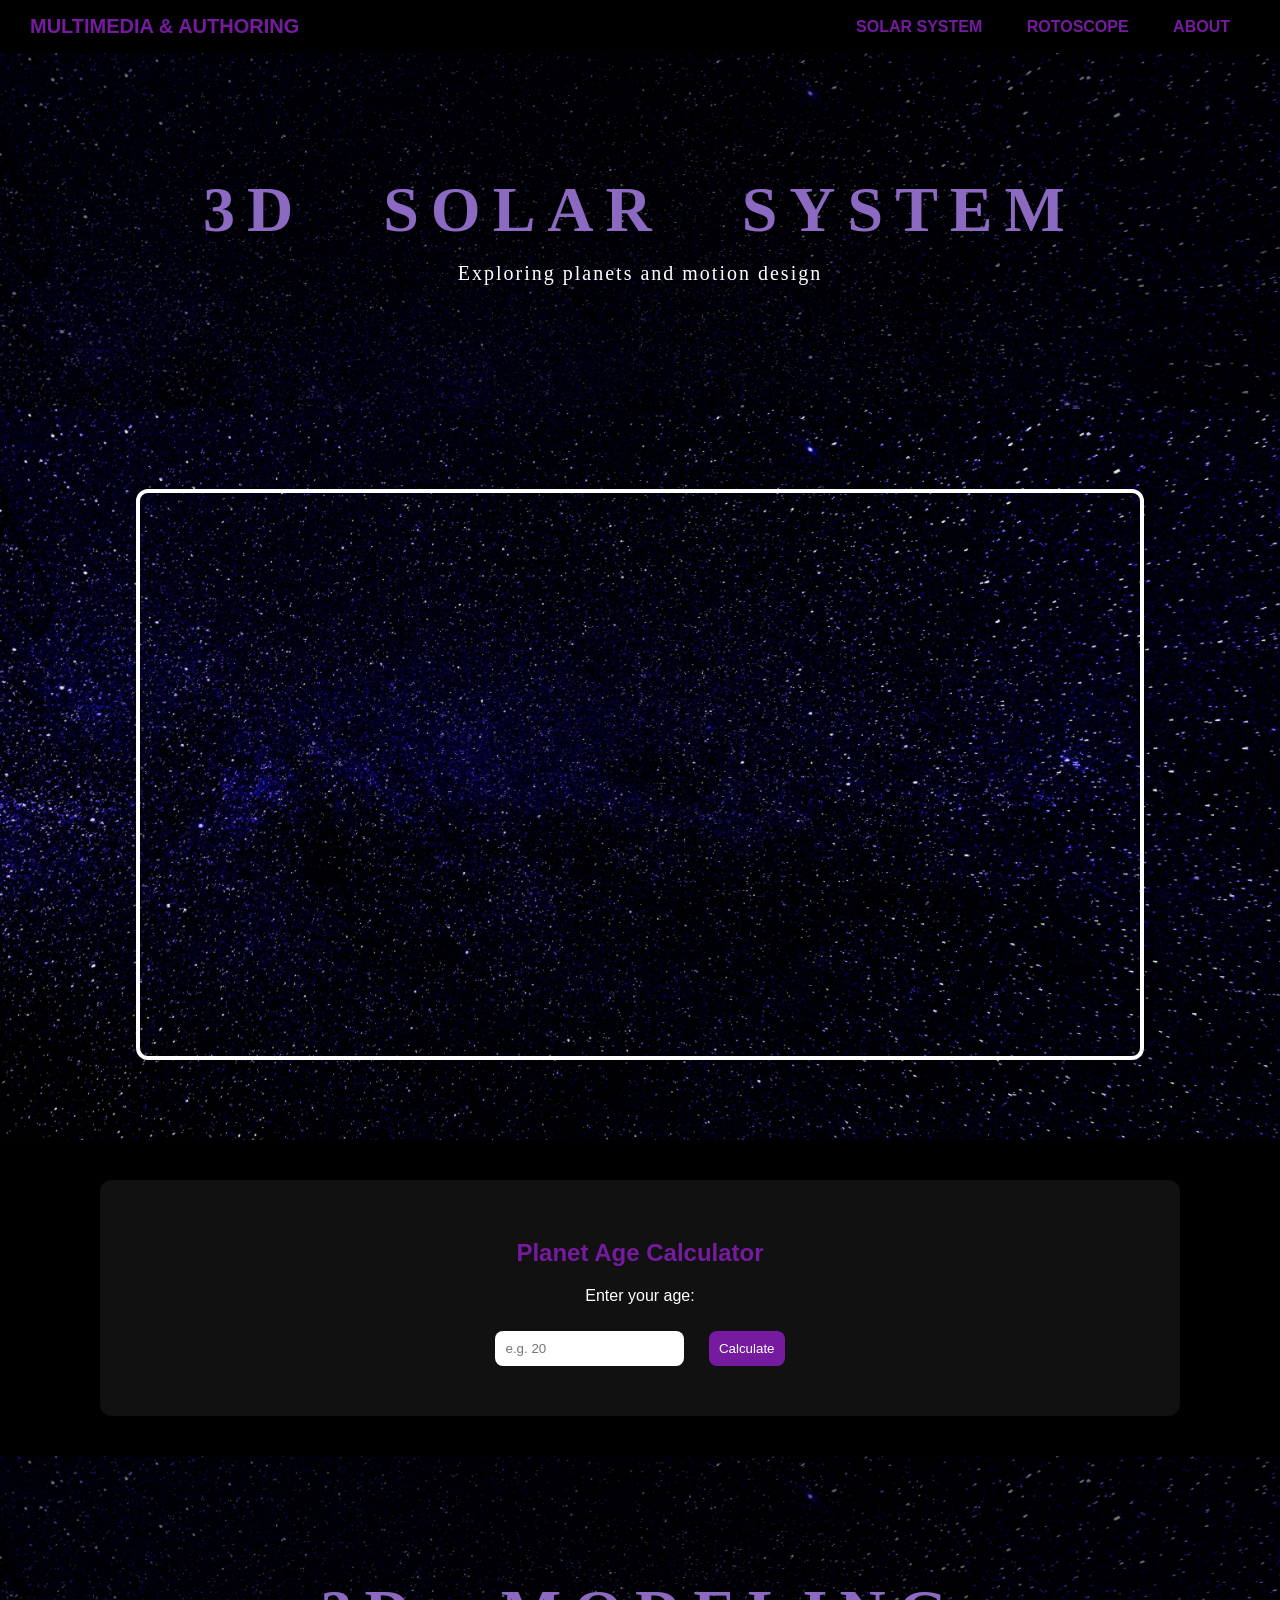
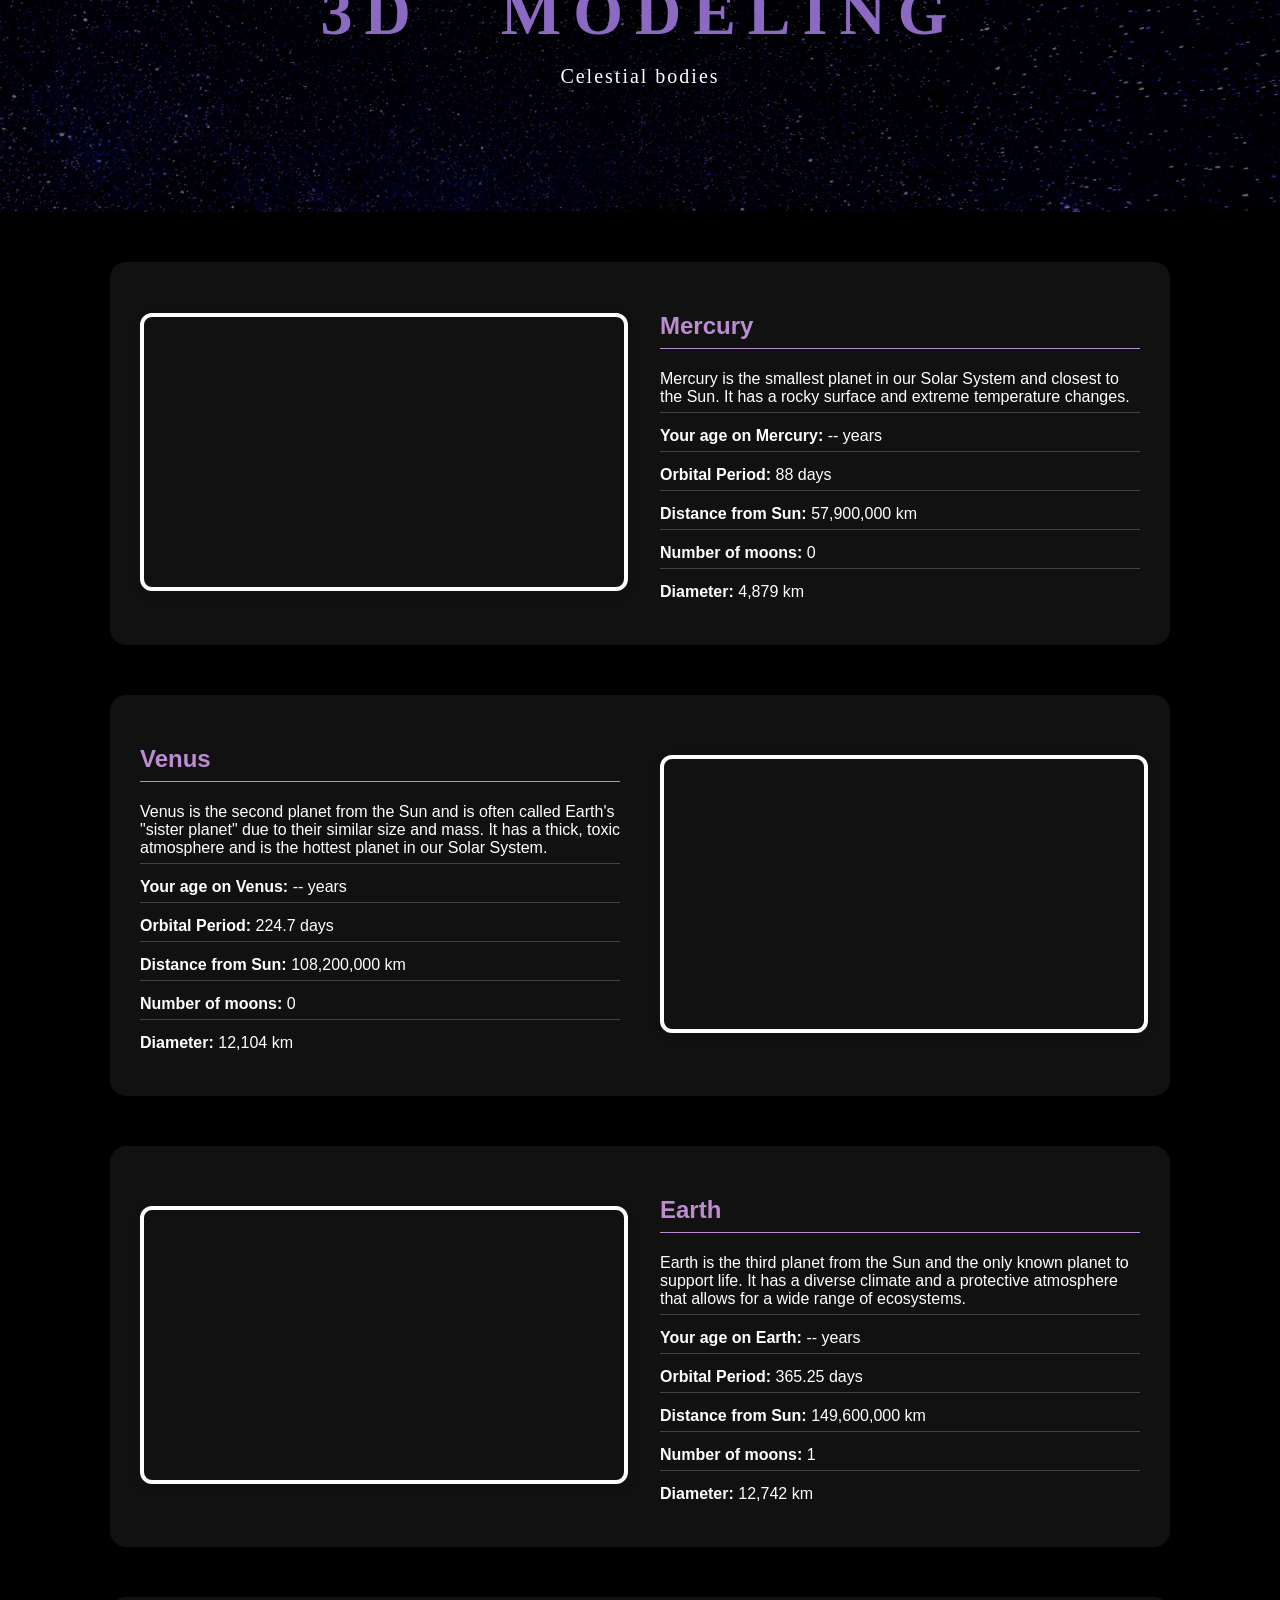
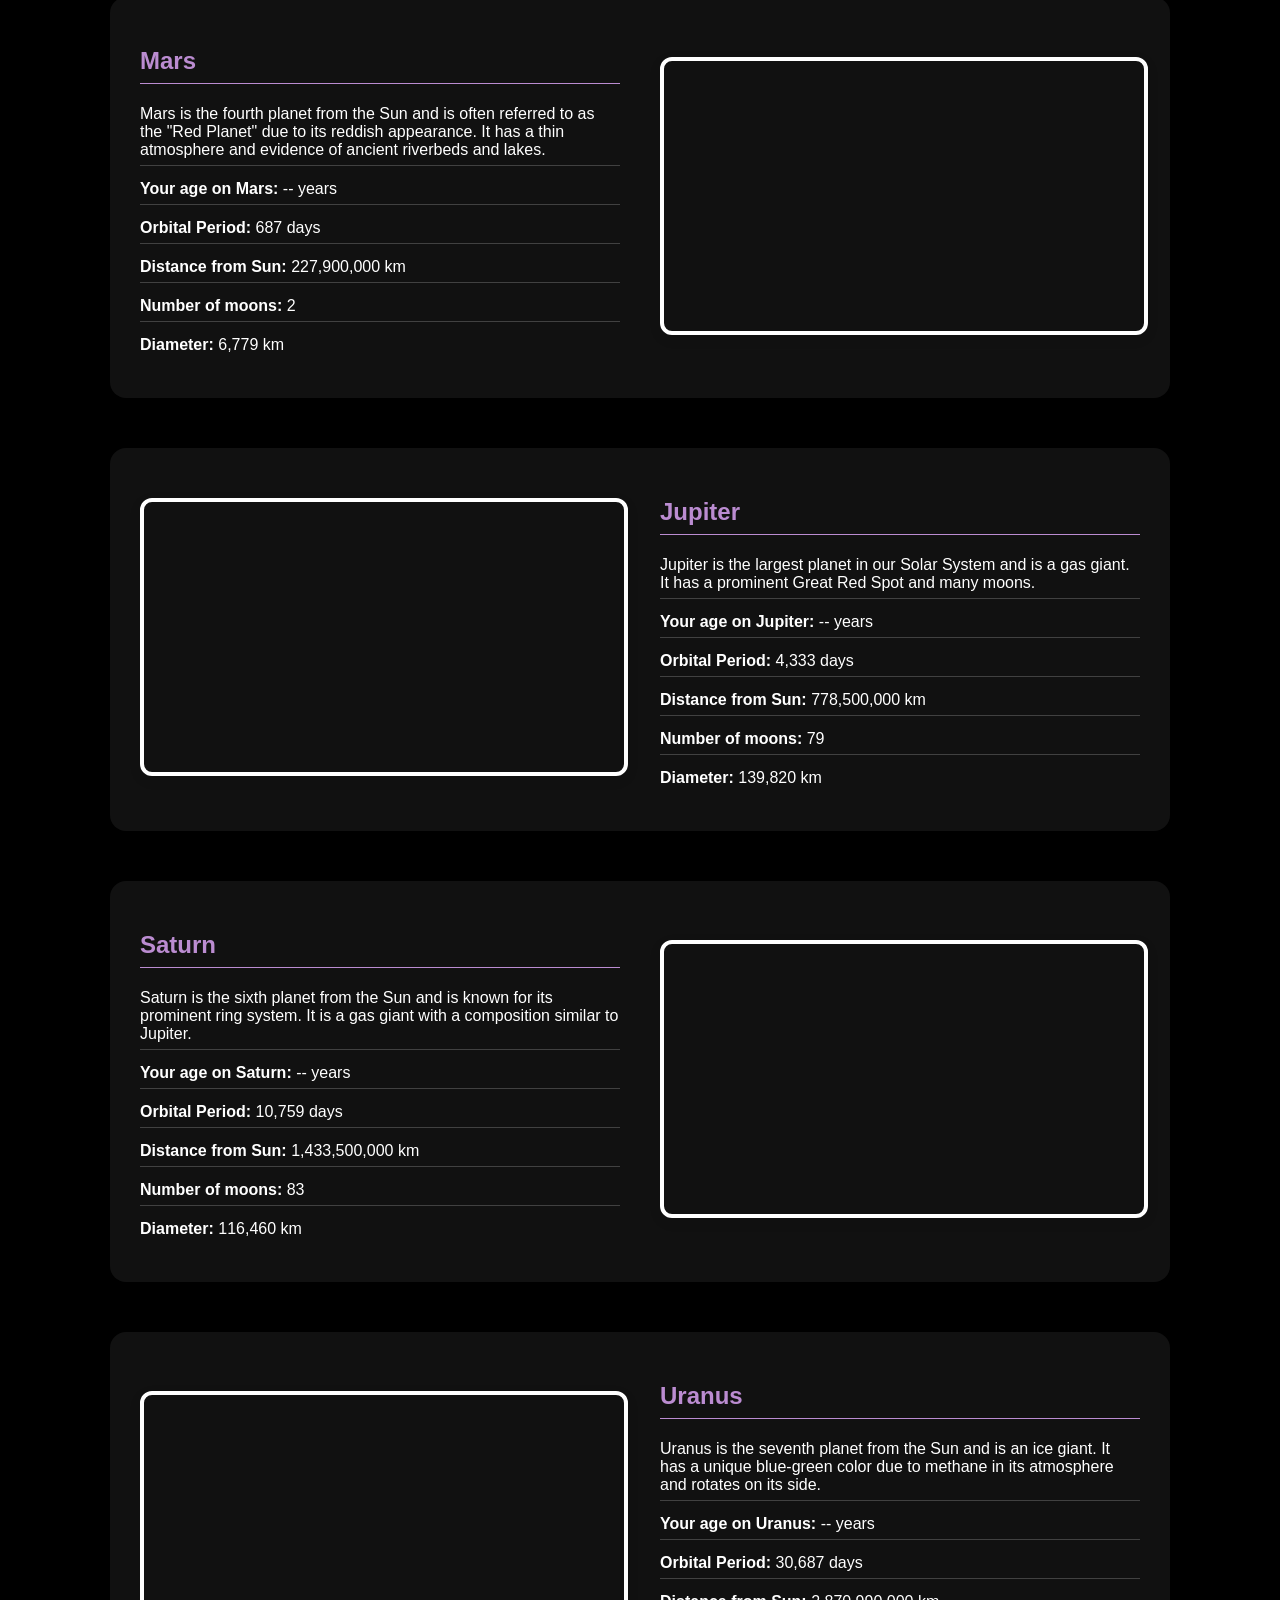
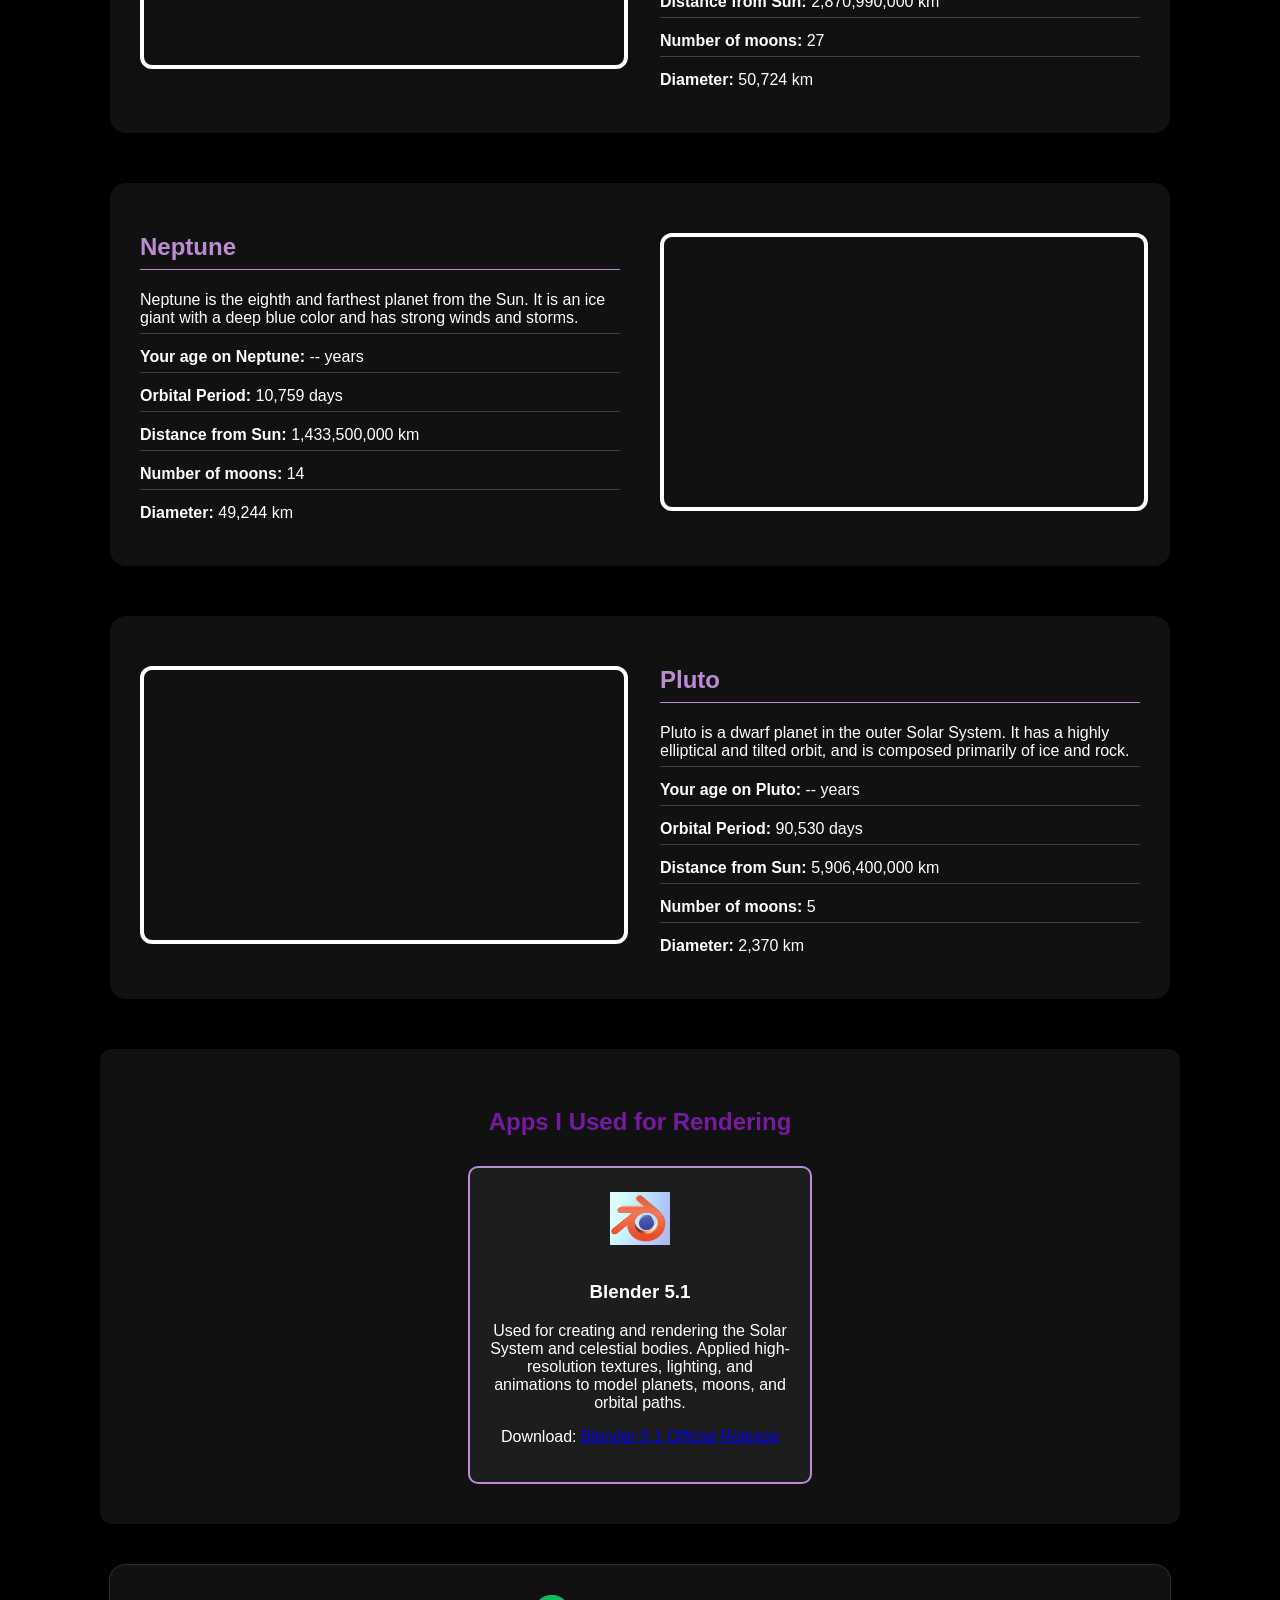
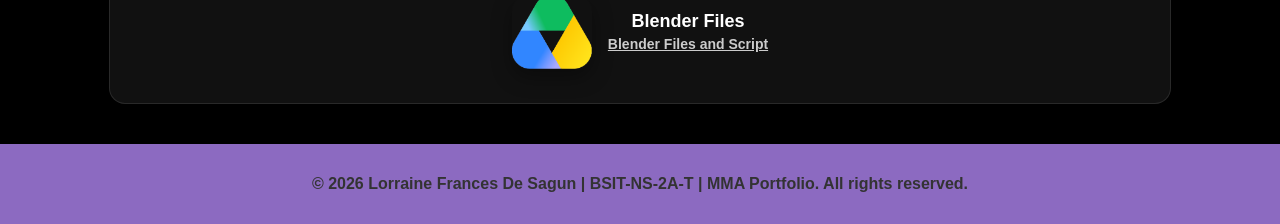
<file: index.html>
<!DOCTYPE html>
<html lang="en">
<head>
  <meta charset="UTF-8">
  <title>Solar System</title>
  <link rel="stylesheet" href="style.css">
</head>
<body>
<nav>
  <a href="home.html" class="brand">MULTIMEDIA & AUTHORING</a>
  <div class="nav-links">
    <a href="index.html">SOLAR SYSTEM</a>
    <a href="rotoscoping.html">ROTOSCOPE</a>
    <a href="about.html">ABOUT</a>
  </div>
</nav>

  <header class="hero">
    <h1><span class="solar">3D SOLAR</span> <span class="system">SYSTEM</span></h1>
    <p>Exploring planets and motion design</p>
  </header>

  <section class="solar-system-section">
    <div class="planet-video">
      <iframe class="final-video" src="https://www.youtube.com/embed/wfIp5wEbXQM?si=l5Ou6h5_3CxhQSDv" title="YouTube video player" frameborder="0" allow="accelerometer; autoplay; clipboard-write; encrypted-media; gyroscope; picture-in-picture; web-share" referrerpolicy="strict-origin-when-cross-origin" allowfullscreen></iframe>
    </div>
  </section>

  <section class="calculator-section">
    <h2>Planet Age Calculator</h2>
    <p>Enter your age:</p>
    <input type="number" id="earthAge" placeholder="e.g. 20">
    <button onclick="calculateAge()">Calculate</button>

    <!-- Results container (hidden at first) -->
    <div id="results" style="display:none;"></div>
  </section>

  <script>
    function calculateAge() {
      const earthAge = parseFloat(document.getElementById("earthAge").value);
      if (isNaN(earthAge) || earthAge <= 0) {
        alert("Please enter a valid age.");
        return;
      }

      const planets = {
        Mercury: { period: 0.24, days: 88, distance: "57,900,000" },
        Venus:   { period: 0.62, days: 224.7, distance: "108,200,000" },
        Earth:   { period: 1.00, days: 365.25, distance: "149,600,000" },
        Mars:    { period: 1.88, days: 687, distance: "227,900,000" },
        Jupiter: { period: 11.86, days: 4333, distance: "778,600,000" },
        Saturn:  { period: 29.46, days: 10759, distance: "1,433,500,000" },
        Uranus:  { period: 84.01, days: 30688, distance: "2,872,500,000" },
        Neptune: { period: 164.8, days: 60182, distance: "4,495,100,000" },
        Pluto:   { period: 248.0, days: 90560, distance: "5,906,400,000" }
      };

      for (const planet in planets) {
        const age = (earthAge / planets[planet].period).toFixed(2);
        const target = document.getElementById(`${planet.toLowerCase()}Age`);
        if (target) {
          target.textContent = age;
        }
      }

      const resultsDiv = document.getElementById("results");
      if (resultsDiv) {
        resultsDiv.style.display = "none";
      }
    }
  </script>

  <header class="hero">
    <h1><span class="solar">3D</span> <span class="system">MODELING</span></h1>
    <p>Celestial bodies</p>
  </header>

<section class="planet-section">
  <div class="planet-video">
    <iframe 
      src="https://www.youtube.com/embed/l-CFW8TOsq8?vq=hd1080&autoplay=1&controls=0&showinfo=0&modestbranding=1"
      title="YouTube video player" 
      frameborder="0" 
      allow="accelerometer; autoplay; clipboard-write; encrypted-media; gyroscope; picture-in-picture; web-share" 
      referrerpolicy="strict-origin-when-cross-origin" 
      allowfullscreen>
    </iframe>
  </div>
  <div class="planet-text">
    <h2>Mercury</h2>
    <p>
      Mercury is the smallest planet in our Solar System and closest to the Sun. 
      It has a rocky surface and extreme temperature changes.
    </p>
    <p><strong>Your age on Mercury:</strong> <span id="mercuryAge">--</span> years</p>
    <p><strong>Orbital Period:</strong> 88 days</p>
    <p><strong>Distance from Sun:</strong> 57,900,000 km</p>
    <p><strong>Number of moons:</strong> 0</p>
    <p><strong>Diameter:</strong> 4,879 km</p>
  </div>
</section>

<section class="planet-section">
    <div class="planet-text">
  <h2>Venus</h2>
  <p>
    Venus is the second planet from the Sun and is often called Earth's "sister planet" due to their similar size and mass. 
    It has a thick, toxic atmosphere and is the hottest planet in our Solar System.
  </p>
    <p><strong>Your age on Venus:</strong> <span id="venusAge">--</span> years</p>
    <p><strong>Orbital Period:</strong> 224.7 days</p>
    <p><strong>Distance from Sun:</strong> 108,200,000 km</p>
    <p><strong>Number of moons:</strong> 0</p>
    <p><strong>Diameter:</strong> 12,104 km</p>
  </div>
  <div class="planet-video">
    <iframe 
      src="https://www.youtube.com/embed/WM61YZ3XS3c?si=VEmzKQ8IGIsy44gm&amp;vq=hd1080&autoplay=1&controls=0&showinfo=0&modestbranding=1" 
      title="YouTube video player" 
      frameborder="0" 
      allow="accelerometer; autoplay; clipboard-write; encrypted-media; gyroscope; picture-in-picture; web-share" 
      referrerpolicy="strict-origin-when-cross-origin" 
      allowfullscreen>
    </iframe>
  </div>
</section>

<section class="planet-section">
  <div class="planet-video">
  <iframe width="560" height="315" src="https://www.youtube.com/embed/WPoxW4G9rk0?si=a-TG41Bi91spIgEd&amp;vq=hd1080&autoplay=1&controls=0" 
    title="YouTube video player" 
    frameborder="0" 
    allow="accelerometer; autoplay; clipboard-write; encrypted-media; gyroscope; picture-in-picture; web-share" 
    referrerpolicy="strict-origin-when-cross-origin" allowfullscreen></iframe>
  </div>
  <div class="planet-text">
    <h2>Earth</h2>
    <p>
      Earth is the third planet from the Sun and the only known planet to support life. 
      It has a diverse climate and a protective atmosphere that allows for a wide range of ecosystems.
    </p>
    <p><strong>Your age on Earth:</strong> <span id="earthAge">--</span> years</p>
    <p><strong>Orbital Period:</strong> 365.25 days</p>
    <p><strong>Distance from Sun:</strong> 149,600,000 km</p>
    <p><strong>Number of moons:</strong> 1</p>
    <p><strong>Diameter:</strong> 12,742 km</p>
  </div>
</section>

<section class="planet-section">
    </div>
  <div class="planet-text">
    <h2>Mars</h2>
    <p>
      Mars is the fourth planet from the Sun and is often referred to as the "Red Planet" due to its reddish appearance. 
      It has a thin atmosphere and evidence of ancient riverbeds and lakes.
    </p>
    <p><strong>Your age on Mars:</strong> <span id="marsAge">--</span> years</p>
    <p><strong>Orbital Period:</strong> 687 days</p>
    <p><strong>Distance from Sun:</strong> 227,900,000 km</p>
    <p><strong>Number of moons:</strong> 2</p>
    <p><strong>Diameter:</strong> 6,779 km</p>
  </div>
  <div class="planet-video">
    <iframe
      src="https://www.youtube.com/embed/n-O1Y3SIJB4?si=3f9DpaMr2gAEd0lM&amp;controls=0vq=hd1080&autoplay=1&showinfo=0&modestbranding=1" 
      title="YouTube video player" frameborder="0" 
      allow="accelerometer; autoplay; clipboard-write; encrypted-media; gyroscope; picture-in-picture; web-share" 
      referrerpolicy="strict-origin-when-cross-origin" allowfullscreen>
    </iframe>
</section>

<section class="planet-section">
  <div class="planet-video">
    <iframe 
    src="https://www.youtube.com/embed/-Gt4gY4yei8?si=BMDnisjmYJG4_lHr&amp;vq=hd1080&autoplay=1&controls=0&showinfo=0&modestbranding=1" 
    title="YouTube video player" frameborder="0" 
    allow="accelerometer; autoplay; clipboard-write; encrypted-media; gyroscope; picture-in-picture; web-share" 
    referrerpolicy="strict-origin-when-cross-origin" allowfullscreen></iframe>
  </div>
  <div class="planet-text">
    <h2>Jupiter</h2>
    <p>
      Jupiter is the largest planet in our Solar System and is a gas giant. 
      It has a prominent Great Red Spot and many moons.
    </p>
    <p><strong>Your age on Jupiter:</strong> <span id="jupiterAge">--</span> years</p>
    <p><strong>Orbital Period:</strong> 4,333 days</p>
    <p><strong>Distance from Sun:</strong> 778,500,000 km</p>
    <p><strong>Number of moons:</strong> 79</p>
    <p><strong>Diameter:</strong> 139,820 km</p>
  </div>
</section>

<section class="planet-section">
    <div class="planet-text">
    <h2>Saturn</h2>
    <p>
      Saturn is the sixth planet from the Sun and is known for its prominent ring system. 
      It is a gas giant with a composition similar to Jupiter.
    </p>
    <p><strong>Your age on Saturn:</strong> <span id="saturnAge">--</span> years</p>
    <p><strong>Orbital Period:</strong> 10,759 days</p>
    <p><strong>Distance from Sun:</strong> 1,433,500,000 km</p>
    <p><strong>Number of moons:</strong> 83</p>
    <p><strong>Diameter:</strong> 116,460 km</p>
  </div>
  <div class="planet-video">
    <iframe 
      src="https://www.youtube.com/embed/slCXb3dlIOg?si=j-RzyxJnNMkld9i_&amp;vq=hd1080&autoplay=1&controls=0&showinfo=0&modestbranding=1" 
      title="YouTube video player" 
      frameborder="0" 
      allow="accelerometer; autoplay; clipboard-write; encrypted-media; gyroscope; picture-in-picture; web-share" 
      referrerpolicy="strict-origin-when-cross-origin" 
      allowfullscreen>
    </iframe>
  </div>
</section>

<section class="planet-section">
  <div class="planet-video">
    <iframe 
      src="https://www.youtube.com/embed/QXd6eJqfCrE?si=nVxZRtNCM1dZOO7d&amp;vq=hd1080&autoplay=1&controls=0&showinfo=0&modestbranding=1" 
      title="YouTube video player" 
      frameborder="0" 
      allow="accelerometer; autoplay; clipboard-write; encrypted-media; gyroscope; picture-in-picture; web-share" 
      referrerpolicy="strict-origin-when-cross-origin" 
      allowfullscreen>
    </iframe>
  </div>
  <div class="planet-text">
    <h2>Uranus</h2>
    <p>
      Uranus is the seventh planet from the Sun and is an ice giant. 
      It has a unique blue-green color due to methane in its atmosphere and rotates on its side.
    </p>
    <p><strong>Your age on Uranus:</strong> <span id="uranusAge">--</span> years</p>
    <p><strong>Orbital Period:</strong> 30,687 days</p>
    <p><strong>Distance from Sun:</strong> 2,870,990,000 km</p>
    <p><strong>Number of moons:</strong> 27</p>
    <p><strong>Diameter:</strong> 50,724 km</p>
  </div>
</section>

<section class="planet-section">
    <div class="planet-text">
    <h2>Neptune</h2>
    <p>
      Neptune is the eighth and farthest planet from the Sun. 
      It is an ice giant with a deep blue color and has strong winds and storms.
    </p>
    <p><strong>Your age on Neptune:</strong> <span id="neptuneAge">--</span> years</p>
    <p><strong>Orbital Period:</strong> 10,759 days</p>
    <p><strong>Distance from Sun:</strong> 1,433,500,000 km</p>
    <p><strong>Number of moons:</strong> 14</p>
    <p><strong>Diameter:</strong> 49,244 km</p>
  </div>
  <div class="planet-video">
    <iframe 
    src="https://www.youtube.com/embed/33dlHboGZpM?si=eFJCFdfKgcX3fLSy&amp;vq=hd1080&autoplay=1&controls=0&showinfo=0&modestbranding=1" 
    title="YouTube video player" 
    frameborder="0" 
    allow="accelerometer; autoplay; clipboard-write; encrypted-media; gyroscope; picture-in-picture; web-share" 
    referrerpolicy="strict-origin-when-cross-origin" 
    allowfullscreen></iframe>
  </div>
</section>

<section class="planet-section">
  <div class="planet-video">
    <iframe 
      src="https://www.youtube.com/embed/cqkFZcpOPdM?vq=hd1080&autoplay=1&controls=0&showinfo=0&modestbranding=1" 
      title="YouTube video player" 
      frameborder="0" 
      allow="accelerometer; autoplay; clipboard-write; encrypted-media; gyroscope; picture-in-picture; web-share" 
      referrerpolicy="strict-origin-when-cross-origin" 
      allowfullscreen>
    </iframe>
  </div>
  <div class="planet-text">
    <h2>Pluto</h2>
    <p>
      Pluto is a dwarf planet in the outer Solar System. 
      It has a highly elliptical and tilted orbit, and is composed primarily of ice and rock.
    </p>
    <p><strong>Your age on Pluto:</strong> <span id="plutoAge">--</span> years</p>
    <p><strong>Orbital Period:</strong> 90,530 days</p>
    <p><strong>Distance from Sun:</strong> 5,906,400,000 km</p>
    <p><strong>Number of moons:</strong> 5</p>
    <p><strong>Diameter:</strong> 2,370 km</p>
  </div>
</section>

<section class="apps-used">
  <h2>Apps I Used for Rendering </h2>
  <div class="apps-row">
    <div class="app-card">
      <img src="images/blender_logo.png" alt="Blender Logo" class="app-logo">
      <h3>Blender 5.1</h3>
      <p>Used for creating and rendering the Solar System and celestial bodies. Applied high-resolution textures, lighting, and animations to model planets, moons, and orbital paths.</p>
      <p>
        Download: 
        <a href="https://www.blender.org/download/releases/5-1/" target="_blank">
          Blender 5.1 Official Release
        </a>
      </p>
    </div>
  </div>
</section>

<section class="gdrive-section">
  <a class="gdrive-link" href="https://drive.google.com/drive/folders/1UwvMTCW3CtCOg05QQFOYmds6Mu_IfxCE?usp=sharing" target="_blank" rel="noreferrer noopener">
    <img class="gdrive-logo" src="images/Adobe Express - file.png" alt="Google Drive logo">
    <span>
      <strong>Blender Files</strong>
      <span class="gdrive-url">Blender Files and Script</span>
    </span>
  </a>
</section>

  <footer>
    <p>© 2026 Lorraine Frances De Sagun | BSIT-NS-2A-T | MMA Portfolio. All rights reserved.</p>
  </footer>
</body>
</html>
</file>
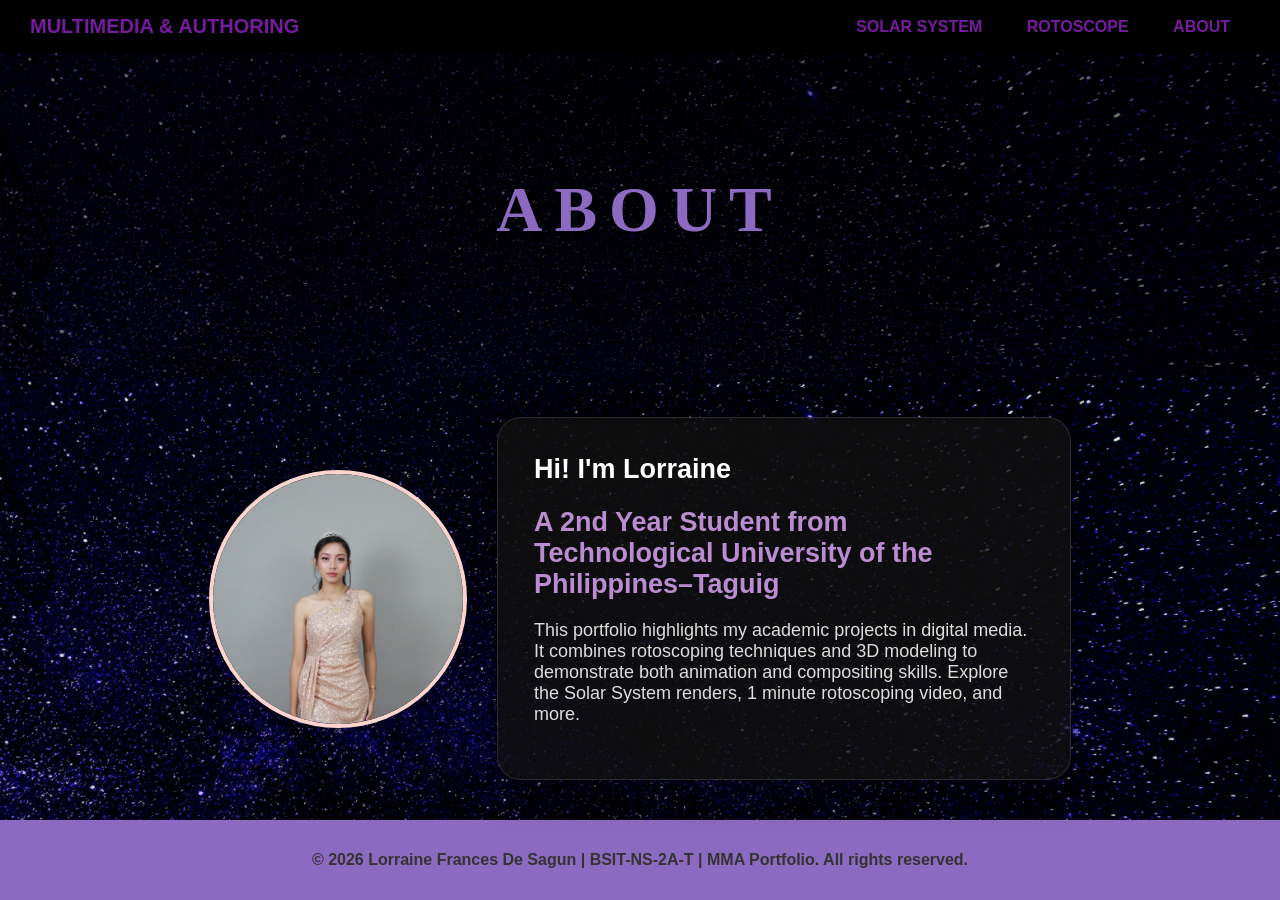
<file: about.html>
<!DOCTYPE html>
<html lang="en">
<head>
  <meta charset="UTF-8">
  <title>About</title>
  <link rel="stylesheet" href="style.css">
</head>
<body>
<nav>
  <a href="home.html" class="brand">MULTIMEDIA & AUTHORING</a>
  <div class="nav-links">
    <a href="index.html">SOLAR SYSTEM</a>
    <a href="rotoscoping.html">ROTOSCOPE</a>
    <a href="about.html">ABOUT</a>
  </div>
</nav>

  <header class="hero">
    <h1>ABOUT</h1>
  </header>

  <section class="about-section">
    <img src="lori.jpg.jpg" alt="Lorraine portrait" class="about-img">
    <div class="about-card">
      <div class="about-text">
        <h1>Hi! I'm Lorraine</h1>
        <h2>A 2nd Year Student from Technological University of the Philippines–Taguig</h2>
        <p>
          This portfolio highlights my academic projects in digital media.
          It combines rotoscoping techniques and 3D modeling
          to demonstrate both animation and compositing skills.
          Explore the Solar System renders, 1 minute rotoscoping video, and more.
        </p>
      </div>
    </div>
  </section>

  <footer>
    <p>© 2026 Lorraine Frances De Sagun | BSIT-NS-2A-T | MMA Portfolio. All rights reserved.</p>
  </footer>
</body>
</html>
</file>
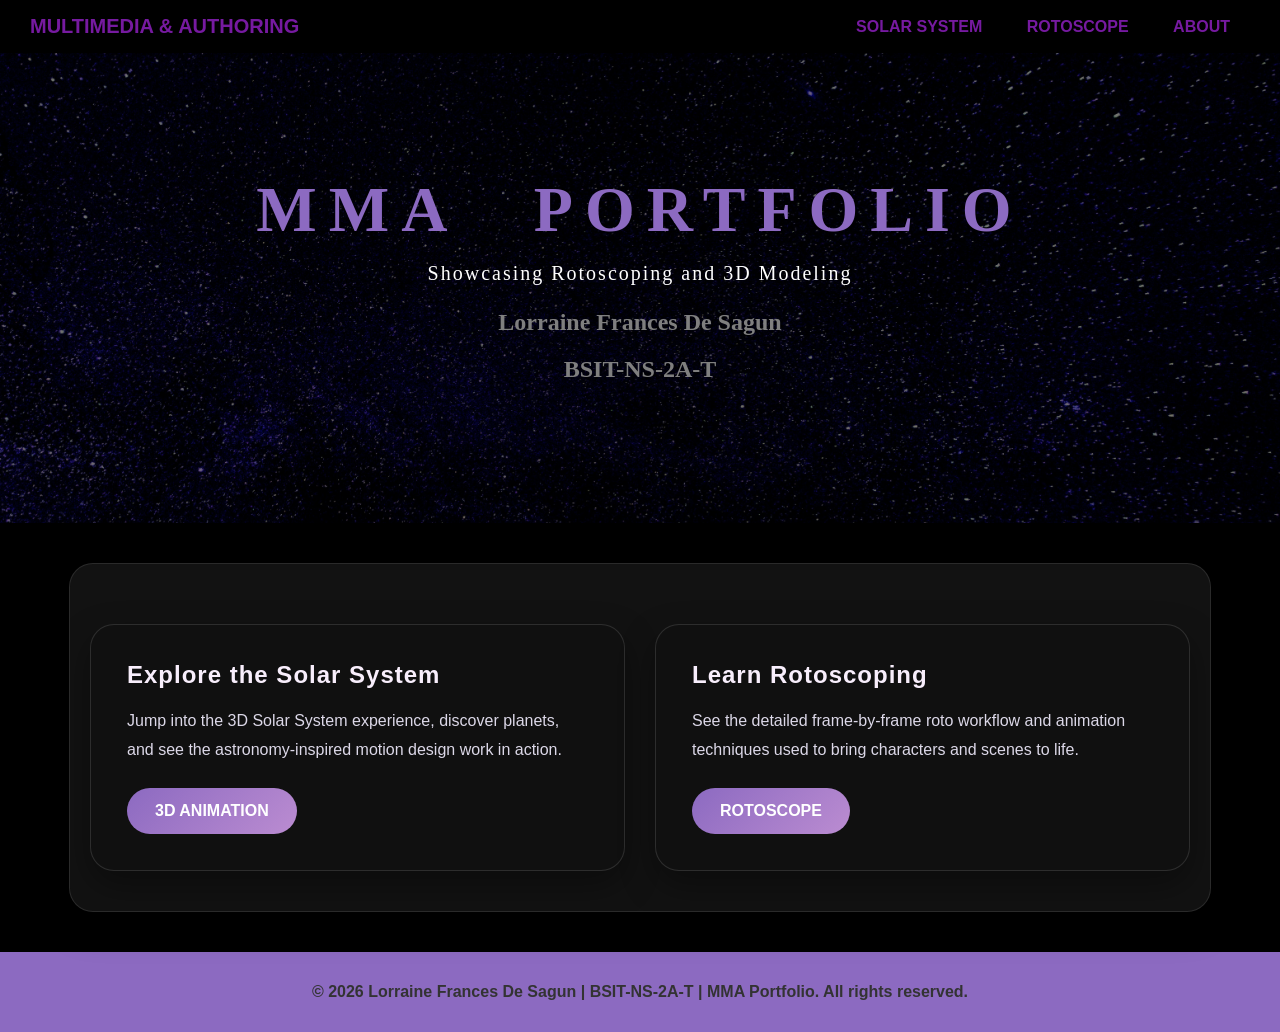
<file: home.html>
<!DOCTYPE html>
<html lang="en">
<head>
  <meta charset="UTF-8">
  <title>HOME</title>
  <link rel="stylesheet" href="style.css">
</head>
<body>
<nav>
  <a href="home.html" class="brand">MULTIMEDIA & AUTHORING</a>
  <div class="nav-links">
    <a href="index.html">SOLAR SYSTEM</a>
    <a href="rotoscoping.html">ROTOSCOPE</a>
    <a href="about.html">ABOUT</a>
  </div>
</nav>
  <header class="hero">
    <h1>MMA PORTFOLIO</h1>
    <p>Showcasing Rotoscoping and 3D Modeling</p>
    <h2> Lorraine Frances De Sagun</h2>
    <h2> BSIT-NS-2A-T</h2>
  </header>

  <section class="home-actions">
    <div class="home-card">
      <h2>Explore the Solar System</h2>
      <p>Jump into the 3D Solar System experience, discover planets, and see the astronomy-inspired motion design work in action.</p>
      <a class="home-button" href="index.html">3D ANIMATION</a>
    </div>
    <div class="home-card">
      <h2>Learn Rotoscoping</h2>
      <p>See the detailed frame-by-frame roto workflow and animation techniques used to bring characters and scenes to life.</p>
      <a class="home-button" href="rotoscoping.html">ROTOSCOPE</a>
    </div>
  </section>

  <footer>
    <p>© 2026 Lorraine Frances De Sagun | BSIT-NS-2A-T | MMA Portfolio. All rights reserved.</p>
  </footer>
</body>
</html>
</file>
<file: style.css>
body {
  font-family: 'Orbitron', sans-serif;
  margin: 0;
  background: #000000;
  background-size: cover; 
  color: #ffffff;
}

html {
  scroll-behavior: smooth;
}

/* Navigation */
nav {
  background: #000000;
  padding: 15px 30px;
  position: sticky;
  top: 0;
  z-index: 1000;

  display: flex;
  justify-content: space-between; /* brand left, links right */
  align-items: center;
}

nav .brand {
  font-weight: bold;
  color: #761aa0; /* same purple */
  text-decoration: none;
  font-size: 20px;
}

.nav-links a {
  margin: 0 20px;
  text-decoration: none;
  color: #761aa0;
  font-weight: bold;
  transition: color 0.3s ease, text-shadow 0.3s ease;
}

.nav-links a:hover {
  color: #bb8cd1;
  text-shadow: 0 0 8px #ff99c8;
}


/* Hero Section */
.hero {
  font-family: 'Roboto Slab', serif;
  position: relative;
  background: url("images/starss.jpg");
  background-size: cover;
  padding: 120px 20px;
  text-align: center;
}

.hero::before {
  content: "";
  position: absolute;
  inset: 0;
  background: rgba(0,0,0,0.5); /* overlay tint */
}

.hero h1, .hero p {
  position: relative;
}

.hero h1 {
  margin: 0;
  font-size: 64px;
  color: #8c6ac1;
  letter-spacing: 12px;
  word-spacing: 50px;
  margin-bottom: 10px;
}

.hero p {
  font-size: 20px;
  color: #ffffff;
  letter-spacing: 2px;   /* reduced spacing for readability */
  max-width: 800px;      /* limit width so text doesn’t span full screen */
  margin: 0 auto;        /* center the block */
  line-height: 1.6;      /* add breathing space between lines */
}

/* Sections */
section {
  padding: 60px 20px;
  text-align: center;
  background: url("images/starss.jpg");
  background-size: cover;
}

section h2 {
  margin-bottom: 20px;
  color: #761aa0;
}
.intro-section h2 {
  color: #ffffff; /* pastel pink */
  font-size: 28px;
}

.home-actions {
  display: grid;
  grid-template-columns: repeat(auto-fit, minmax(280px, 1fr));
  gap: 30px;
  max-width: 1100px;
  margin: 40px auto;
  padding: 60px 20px 40px;
  background: rgba(17, 17, 17, 0.8);
  border: 1px solid rgba(255, 255, 255, 0.12);
  border-radius: 24px;
  box-shadow: 0 14px 34px rgba(0, 0, 0, 0.35);
  position: relative;
  overflow: hidden;
  backdrop-filter: blur(8px);
}

.home-actions::before {
  content: "";
  position: absolute;
  inset: 0;
  background: rgba(255, 255, 255, 0.02);
  z-index: 0;
}

.home-card {
  background: rgba(17, 17, 17, 0.9);
  border: 1px solid rgba(255, 255, 255, 0.12);
  border-radius: 24px;
  padding: 36px;
  text-align: left;
  box-shadow: 0 14px 34px rgba(0, 0, 0, 0.35);
  position: relative;
  z-index: 1;
}

.home-card h2 {
  margin-top: 0;
  margin-bottom: 18px;
  color: #f8eefc;
  letter-spacing: 1px;
}

.home-card p {
  line-height: 1.8;
  color: #dcd8e8;
  margin-bottom: 24px;
}

.home-button {
  display: inline-block;
  background: linear-gradient(135deg, #8c6ac1, #bb8cd1);
  color: #fff;
  padding: 14px 28px;
  border-radius: 999px;
  text-decoration: none;
  font-weight: 700;
  transition: transform 0.2s ease, box-shadow 0.2s ease;
}

.home-button:hover {
  transform: translateY(-2px);
  box-shadow: 0 16px 30px rgba(136, 87, 214, 0.3);
}

/* About Section */
.about-section {
  display: flex;
  align-items: center;
  justify-content: center;
  gap: 30px;
  padding: 40px;
}

.about-card {
  background: rgba(17, 17, 17, 0.8);
  border: 1px solid rgba(255, 255, 255, 0.12);
  border-radius: 24px;
  padding: 36px;
  box-shadow: 0 14px 34px rgba(0, 0, 0, 0.35);
  max-width: 660px;
}

.about-img {
  width: 250px;          
  height: 250px;
  object-fit: cover;
  border-radius: 50%; 
  border: 4px solid #fcd5ce;
  box-shadow: 0 4px 12px rgba(0,0,0,0.1);
}

.about-text {
  max-width: 500px;
  font-size: 18px;
  color: #ddd;
  text-align: left;
}

.about-text h1 {
  margin-top: 0;
  color: #ffffff;
}

.about-text h2 {
  color: #bb8cd1;
  margin-bottom: 20px;
}

/* Planet Sections */
.planet-section {
  display: flex;
  align-items: center;
  justify-content: space-between;
  gap: 40px;
  margin: 50px auto;
  max-width: 1000px;
  padding: 30px;
  background: #111; 
  border-radius: 16px;
  box-shadow: 0 6px 16px rgba(0,0,0,0.3);
}

.planet-video {
  flex: 1;
}

.planet-video iframe {
  width: 100%;
  aspect-ratio: 16 / 9;
  height: auto;
  border: 4px solid #ffffff;
  border-radius: 12px;
  box-shadow: 0 4px 12px rgba(0,0,0,0.1);
  transition: transform 0.3s ease, box-shadow 0.3s ease;
}

.planet-video iframe:hover {
  transform: scale(1.02);
  box-shadow: 0 6px 16px rgba(0,0,0,0.15);
}

.planet-text {
  flex: 1;
  text-align: left;
}

.planet-text h2 {
  color: #bb8cd1;
  margin-bottom: 15px;
  border-bottom: 1px solid #bb8cd1; /* line under planet name */
  padding-bottom: 8px;
}

.planet-text p {
  margin: 8px 0;
  padding: 6px 0;
  border-bottom: 1px solid rgba(255,255,255,0.2); /* subtle divider line */
}

.planet-text p:last-child {
  border-bottom: none; /* remove line after last item */
}

/* Footer */
footer {
  background: #8c6ac1;
  padding: 15px;
  text-align: center;
  color: #333;
  font-weight: bold;
}

/* Responsive Layout */
@media (max-width: 768px) {
  .planet-section {
    flex-direction: column;
    text-align: center;
  }
  .planet-text {
    text-align: center;
  }
  .about-section {
    flex-direction: column;
    text-align: center;
  }
}

.progress-row {
  position: relative;
  background: url("images/starss.jpg");
  background-size: cover;
  background-position: center;
  padding: 60px 20px;
  border-radius: 12px;

  display: flex;              /* enables row layout */
  justify-content: center;    /* centers the cards */
  gap: 30px;                  /* spacing between cards */
  flex-wrap: wrap;            /* allows wrapping on smaller screens */
}

.progress-card {
  flex: 1;
  text-align: center;
}

.progress-card h2 {
  color: #fcd5ce;
  margin-bottom: 15px;
}

.progress-video {
  width: 100%;
  max-width: 350px;
  border: 4px solid #ffffff;
  border-radius: 12px;
  box-shadow: 0 4px 12px rgba(0,0,0,0.2);
}

.calculator-section {
  background: #111;
  color: #ffffff;
  padding: 40px;
  border-radius: 12px;
  max-width: 1000px;
  margin: 40px auto;
  text-align: center;
  box-shadow: 0 6px 16px rgba(0,0,0,0.3);
}

.calculator-section input,
.calculator-section button {
  padding: 10px;
  margin: 10px;
  border-radius: 8px;
  border: none;
}

.calculator-section button {
  background: #761aa0;
  color: #fff;
  cursor: pointer;
}

.gdrive-section {
  max-width: 1000px;
  margin: 40px auto 40px;
  padding: 30px;
  background: #111;
  border: 1px solid rgba(255, 255, 255, 0.1);
  border-radius: 16px;
  text-align: center;
}

.gdrive-link {
  display: inline-flex;
  align-items: center;
  gap: 16px;
  color: #ffffff;
  text-decoration: none;
  font-size: 18px;
  font-weight: 600;
}

.gdrive-link:hover {
  color: #bb8cd1;
}

.gdrive-logo {
  width: 80px;
  height: auto;
  flex-shrink: 0;
  border-radius: 16px;
  box-shadow: 0 8px 20px rgba(0, 0, 0, 0.35);
}

.gdrive-url {
  display: block;
  font-size: 14px;
  color: #cccccc;
  margin-top: 4px;
  text-decoration: underline;
}

.calculator-section button:hover {
  background: #bb8cd1;
}

/* Results grid */
.planet-grid {
  display: flex;
  flex-wrap: wrap;
  justify-content: center;
  gap: 20px;
  margin-top: 30px;
}

/* Individual planet card */
.planet-card {
  background: #222;
  border: 2px solid #bb8cd1;
  border-radius: 16px;
  width: 220px;
  padding: 20px;
  text-align: center;
  box-shadow: 0 4px 12px rgba(0,0,0,0.2);
}

.planet-card h3 {
  color: #bb8cd1;
  margin-bottom: 15px;
  border-bottom: 1px solid #bb8cd1; /* divider under planet name */
  padding-bottom: 8px;
}

.planet-card p {
  margin: 8px 0;
  padding: 6px 0;
  border-bottom: 1px solid rgba(255,255,255,0.2); /* subtle divider line */
}

.planet-card p:last-child {
  border-bottom: none; /* remove line after last item */
}

/* Optional planet icon placeholder */
.planet-icon {
  width: 60px;
  height: 60px;
  margin: 0 auto 10px;
  border-radius: 50%;
  background: #761aa0;
  color: #fff;
  display: flex;
  align-items: center;
  justify-content: center;
  font-size: 24px;
}

.final-video{
  width: 100%;          /* fills container */
  max-width: 1000px;    /* limit size */
  height: 562px;        /* keeps 16:9 ratio */
  border: 4px solid #ffffff;
  border-radius: 12px;
  box-shadow: 0 4px 12px rgba(0,0,0,0.2);
  margin: 20px auto;
  display: block;
}

.tutorial-section {
  max-width: 1100px;
  margin: 40px auto;
  padding: 40px 20px;
  background: rgba(17, 17, 17, 0.85);
  border: 1px solid rgba(255, 255, 255, 0.12);
  border-radius: 20px;
}

.tutorial-top {
  max-width: 800px;
  margin: 0 auto 30px;
  text-align: center;
}

.tutorial-top h2 {
  color: #bb8cd1;
  margin-bottom: 12px;
}

.tutorial-top p {
  color: #dcd8e8;
  line-height: 1.7;
}

.tutorial-grid {
  display: grid;
  grid-template-columns: repeat(auto-fit, minmax(240px, 1fr));
  gap: 24px;
}

.tutorial-card {
  background: rgba(255, 255, 255, 0.06);
  border: 1px solid rgba(255, 255, 255, 0.1);
  border-radius: 18px;
  padding: 28px;
  text-align: left;
  box-shadow: 0 12px 30px rgba(0, 0, 0, 0.25);
}

.tutorial-card img {
  width: 100%;
  height: 180px;
  object-fit: cover;
  border-radius: 16px;
  margin-bottom: 18px;
}

.tutorial-card h3 {
  margin-top: 0;
  color: #f8eefc;
  margin-bottom: 16px;
}

.tutorial-card p {
  color: #dcd8e8;
  line-height: 1.8;
}

.apps-used {
  background: #111;
  color: #ffffff;
  padding: 40px;
  border-radius: 12px;
  max-width: 1000px;
  margin: 40px auto;
  text-align: center;
}

.apps-row {
  display: flex;
  justify-content: center;
  gap: 30px;
  flex-wrap: wrap; /* allows wrapping on smaller screens */
  margin-top: 30px;
}

.app-card {
  flex: 1;
  min-width: 250px;
  max-width: 300px;
  padding: 20px;
  border: 2px solid #bb8cd1;
  border-radius: 10px;
  background: rgba(255,255,255,0.05);
  text-align: center;
}

.app-logo {
  width: 60px;
  height: 60px;
  object-fit: contain;
  margin-bottom: 10px;
}

.credits {
  background: #111;
  color: #fcd5ce;
  padding: 30px;
  border-radius: 12px;
  max-width: 800px;
  margin: 40px auto;
  text-align: center;
}

.credits h2 {
  color: #bb8cd1;
  margin-bottom: 15px;
}

.credits a {
  color: #bb8cd1;
  text-decoration: none;
}

.credits a:hover {
  text-decoration: underline;
}

.credits ul {
  list-style: none;   /* removes default bullets */
  padding: 0;         /* removes left indentation */
  margin: 0;          /* keeps it centered */
}

.credits li {
  margin: 8px 0;      /* spacing between items */
}
</file>
